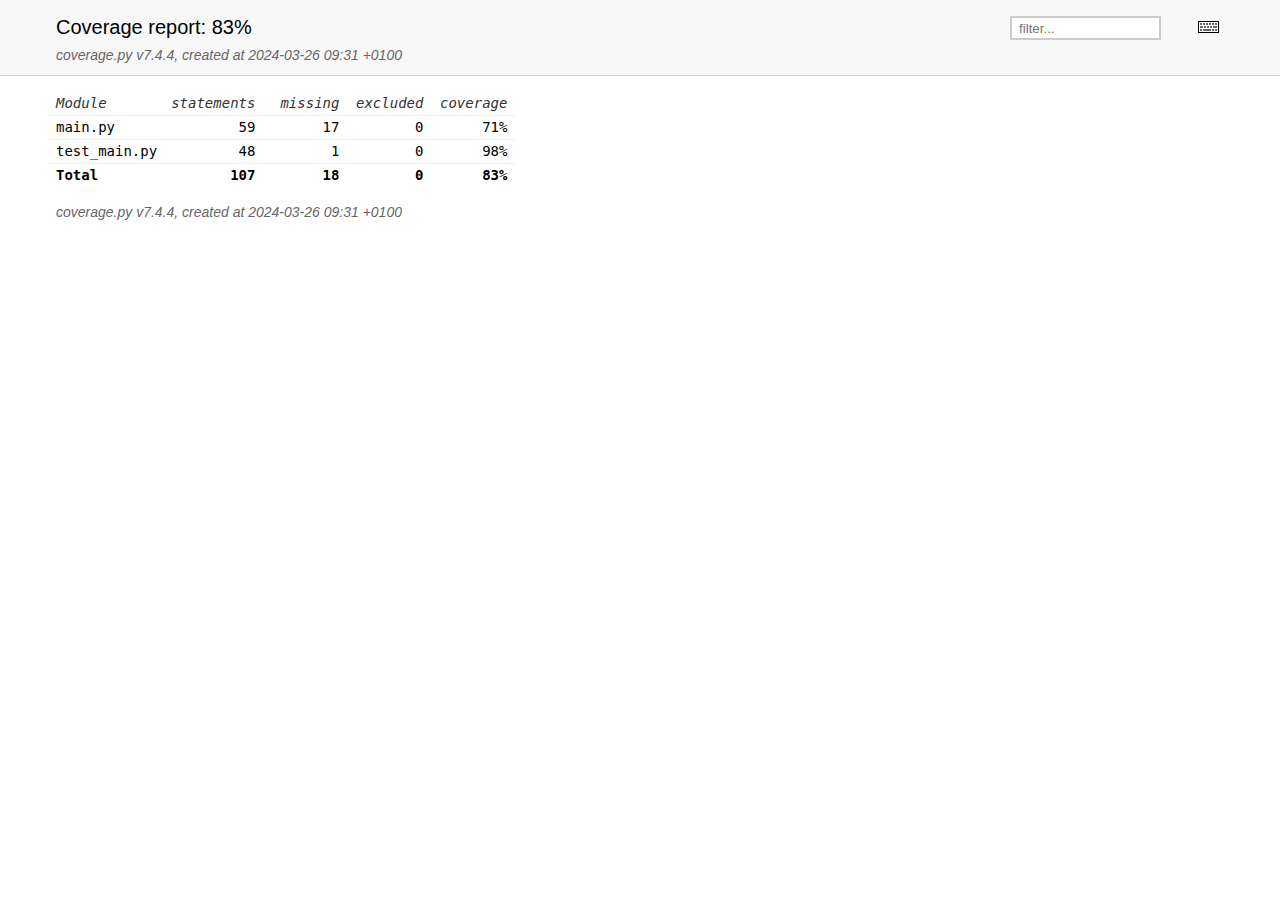
<file: htmlcov/index.html>
<!DOCTYPE html>
<html>
<head>
    <meta http-equiv="Content-Type" content="text/html; charset=utf-8">
    <title>Coverage report</title>
    <link rel="icon" sizes="32x32" href="favicon_32.png">
    <link rel="stylesheet" href="style.css" type="text/css">
    <script type="text/javascript" src="coverage_html.js" defer></script>
</head>
<body class="indexfile">
<header>
    <div class="content">
        <h1>Coverage report:
            <span class="pc_cov">83%</span>
        </h1>
        <aside id="help_panel_wrapper">
            <input id="help_panel_state" type="checkbox">
            <label for="help_panel_state">
                <img id="keyboard_icon" src="keybd_closed.png" alt="Show/hide keyboard shortcuts" />
            </label>
            <div id="help_panel">
                <p class="legend">Shortcuts on this page</p>
                <div class="keyhelp">
                    <p>
                        <kbd>n</kbd>
                        <kbd>s</kbd>
                        <kbd>m</kbd>
                        <kbd>x</kbd>
                        <kbd>c</kbd>
                        &nbsp; change column sorting
                    </p>
                    <p>
                        <kbd>[</kbd>
                        <kbd>]</kbd>
                        &nbsp; prev/next file
                    </p>
                    <p>
                        <kbd>?</kbd> &nbsp; show/hide this help
                    </p>
                </div>
            </div>
        </aside>
        <form id="filter_container">
            <input id="filter" type="text" value="" placeholder="filter..." />
        </form>
        <p class="text">
            <a class="nav" href="https://coverage.readthedocs.io/en/7.4.4">coverage.py v7.4.4</a>,
            created at 2024-03-26 09:31 +0100
        </p>
    </div>
</header>
<main id="index">
    <table class="index" data-sortable>
        <thead>
            <tr class="tablehead" title="Click to sort">
                <th class="name left" aria-sort="none" data-shortcut="n">Module</th>
                <th aria-sort="none" data-default-sort-order="descending" data-shortcut="s">statements</th>
                <th aria-sort="none" data-default-sort-order="descending" data-shortcut="m">missing</th>
                <th aria-sort="none" data-default-sort-order="descending" data-shortcut="x">excluded</th>
                <th class="right" aria-sort="none" data-shortcut="c">coverage</th>
            </tr>
        </thead>
        <tbody>
            <tr class="file">
                <td class="name left"><a href="main_py.html">main.py</a></td>
                <td>59</td>
                <td>17</td>
                <td>0</td>
                <td class="right" data-ratio="42 59">71%</td>
            </tr>
            <tr class="file">
                <td class="name left"><a href="test_main_py.html">test_main.py</a></td>
                <td>48</td>
                <td>1</td>
                <td>0</td>
                <td class="right" data-ratio="47 48">98%</td>
            </tr>
        </tbody>
        <tfoot>
            <tr class="total">
                <td class="name left">Total</td>
                <td>107</td>
                <td>18</td>
                <td>0</td>
                <td class="right" data-ratio="89 107">83%</td>
            </tr>
        </tfoot>
    </table>
    <p id="no_rows">
        No items found using the specified filter.
    </p>
</main>
<footer>
    <div class="content">
        <p>
            <a class="nav" href="https://coverage.readthedocs.io/en/7.4.4">coverage.py v7.4.4</a>,
            created at 2024-03-26 09:31 +0100
        </p>
    </div>
    <aside class="hidden">
        <a id="prevFileLink" class="nav" href="test_main_py.html"/>
        <a id="nextFileLink" class="nav" href="main_py.html"/>
        <button type="button" class="button_prev_file" data-shortcut="["/>
        <button type="button" class="button_next_file" data-shortcut="]"/>
        <button type="button" class="button_show_hide_help" data-shortcut="?"/>
    </aside>
</footer>
</body>
</html>
</file>
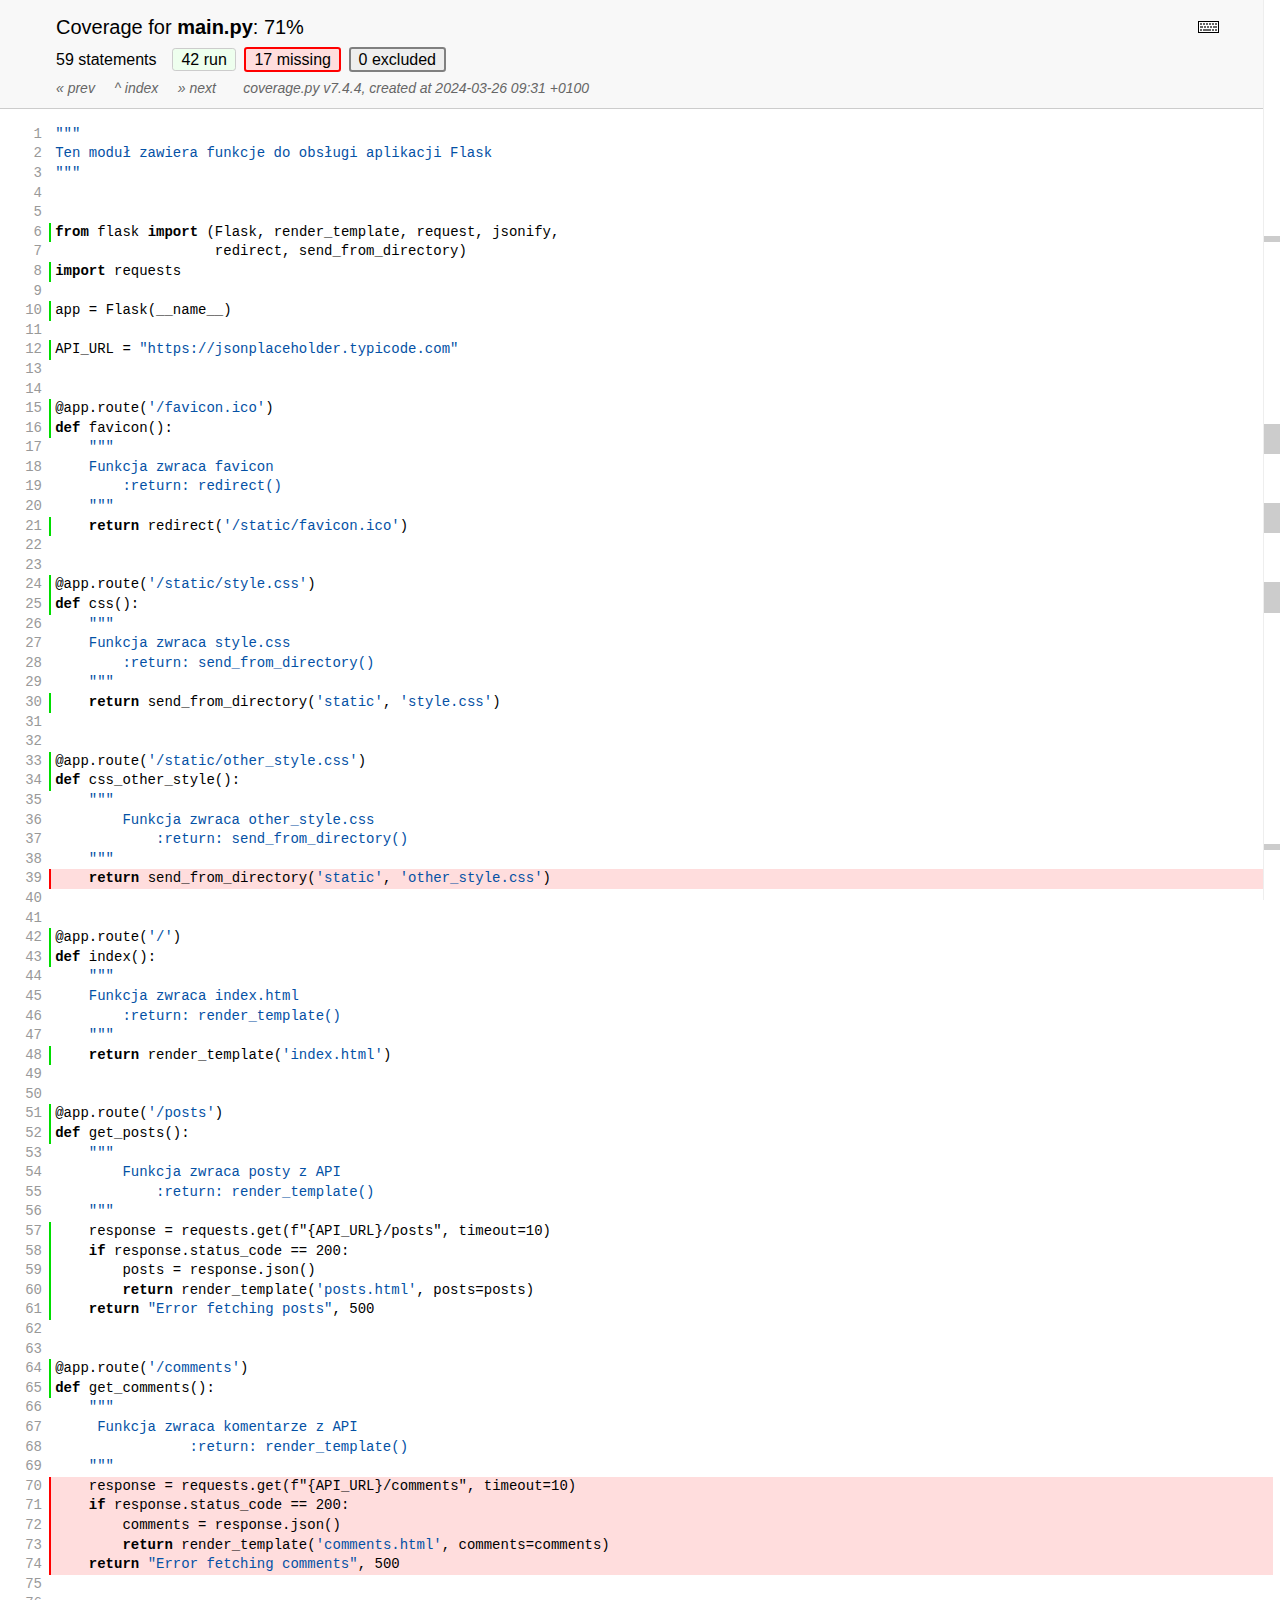
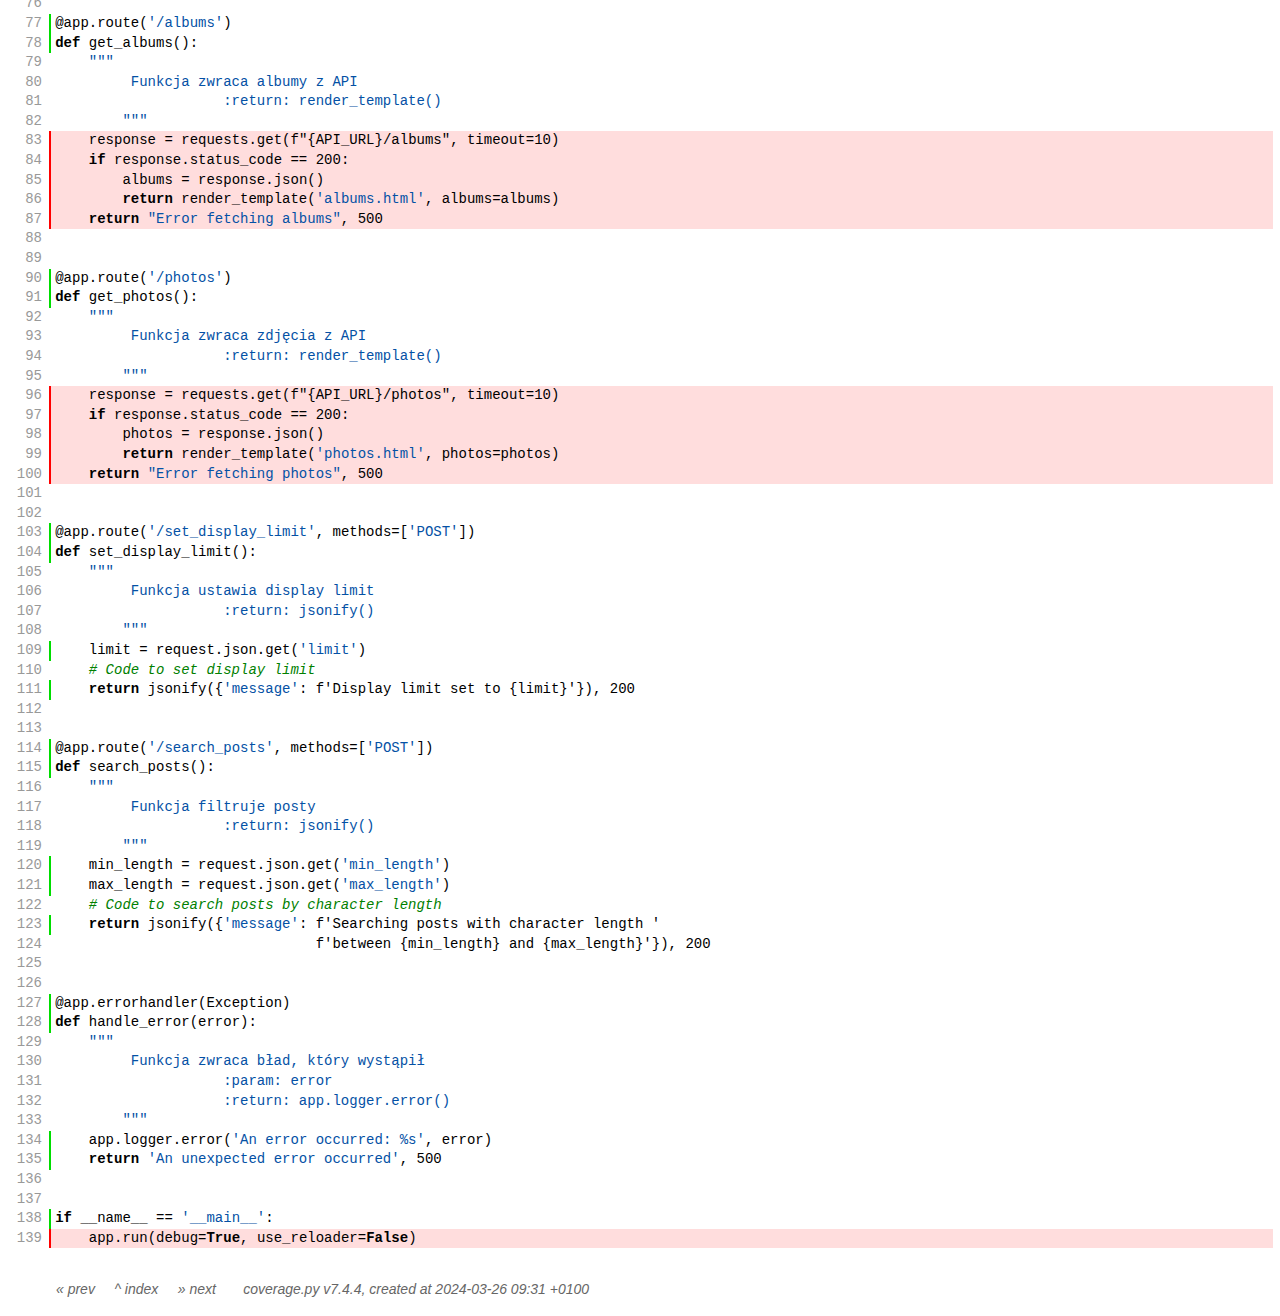
<file: htmlcov/main_py.html>
<!DOCTYPE html>
<html>
<head>
    <meta http-equiv="Content-Type" content="text/html; charset=utf-8">
    <title>Coverage for main.py: 71%</title>
    <link rel="icon" sizes="32x32" href="favicon_32.png">
    <link rel="stylesheet" href="style.css" type="text/css">
    <script type="text/javascript" src="coverage_html.js" defer></script>
</head>
<body class="pyfile">
<header>
    <div class="content">
        <h1>
            <span class="text">Coverage for </span><b>main.py</b>:
            <span class="pc_cov">71%</span>
        </h1>
        <aside id="help_panel_wrapper">
            <input id="help_panel_state" type="checkbox">
            <label for="help_panel_state">
                <img id="keyboard_icon" src="keybd_closed.png" alt="Show/hide keyboard shortcuts" />
            </label>
            <div id="help_panel">
                <p class="legend">Shortcuts on this page</p>
                <div class="keyhelp">
                    <p>
                        <kbd>r</kbd>
                        <kbd>m</kbd>
                        <kbd>x</kbd>
                        &nbsp; toggle line displays
                    </p>
                    <p>
                        <kbd>j</kbd>
                        <kbd>k</kbd>
                        &nbsp; next/prev highlighted chunk
                    </p>
                    <p>
                        <kbd>0</kbd> &nbsp; (zero) top of page
                    </p>
                    <p>
                        <kbd>1</kbd> &nbsp; (one) first highlighted chunk
                    </p>
                    <p>
                        <kbd>[</kbd>
                        <kbd>]</kbd>
                        &nbsp; prev/next file
                    </p>
                    <p>
                        <kbd>u</kbd> &nbsp; up to the index
                    </p>
                    <p>
                        <kbd>?</kbd> &nbsp; show/hide this help
                    </p>
                </div>
            </div>
        </aside>
        <h2>
            <span class="text">59 statements &nbsp;</span>
            <button type="button" class="run button_toggle_run" value="run" data-shortcut="r" title="Toggle lines run">42<span class="text"> run</span></button>
            <button type="button" class="mis show_mis button_toggle_mis" value="mis" data-shortcut="m" title="Toggle lines missing">17<span class="text"> missing</span></button>
            <button type="button" class="exc show_exc button_toggle_exc" value="exc" data-shortcut="x" title="Toggle lines excluded">0<span class="text"> excluded</span></button>
        </h2>
        <p class="text">
            <a id="prevFileLink" class="nav" href="index.html">&#xab; prev</a> &nbsp; &nbsp;
            <a id="indexLink" class="nav" href="index.html">&Hat; index</a> &nbsp; &nbsp;
            <a id="nextFileLink" class="nav" href="test_main_py.html">&#xbb; next</a>
            &nbsp; &nbsp; &nbsp;
            <a class="nav" href="https://coverage.readthedocs.io/en/7.4.4">coverage.py v7.4.4</a>,
            created at 2024-03-26 09:31 +0100
        </p>
        <aside class="hidden">
            <button type="button" class="button_next_chunk" data-shortcut="j"/>
            <button type="button" class="button_prev_chunk" data-shortcut="k"/>
            <button type="button" class="button_top_of_page" data-shortcut="0"/>
            <button type="button" class="button_first_chunk" data-shortcut="1"/>
            <button type="button" class="button_prev_file" data-shortcut="["/>
            <button type="button" class="button_next_file" data-shortcut="]"/>
            <button type="button" class="button_to_index" data-shortcut="u"/>
            <button type="button" class="button_show_hide_help" data-shortcut="?"/>
        </aside>
    </div>
</header>
<main id="source">
    <p class="pln"><span class="n"><a id="t1" href="#t1">1</a></span><span class="t"><span class="str">"""</span>&nbsp;</span><span class="r"></span></p>
    <p class="pln"><span class="n"><a id="t2" href="#t2">2</a></span><span class="t"><span class="str">Ten modu&#322; zawiera funkcje do obs&#322;ugi aplikacji Flask</span>&nbsp;</span><span class="r"></span></p>
    <p class="pln"><span class="n"><a id="t3" href="#t3">3</a></span><span class="t"><span class="str">"""</span>&nbsp;</span><span class="r"></span></p>
    <p class="pln"><span class="n"><a id="t4" href="#t4">4</a></span><span class="t">&nbsp;</span><span class="r"></span></p>
    <p class="pln"><span class="n"><a id="t5" href="#t5">5</a></span><span class="t">&nbsp;</span><span class="r"></span></p>
    <p class="run"><span class="n"><a id="t6" href="#t6">6</a></span><span class="t"><span class="key">from</span> <span class="nam">flask</span> <span class="key">import</span> <span class="op">(</span><span class="nam">Flask</span><span class="op">,</span> <span class="nam">render_template</span><span class="op">,</span> <span class="nam">request</span><span class="op">,</span> <span class="nam">jsonify</span><span class="op">,</span>&nbsp;</span><span class="r"></span></p>
    <p class="pln"><span class="n"><a id="t7" href="#t7">7</a></span><span class="t">                   <span class="nam">redirect</span><span class="op">,</span> <span class="nam">send_from_directory</span><span class="op">)</span>&nbsp;</span><span class="r"></span></p>
    <p class="run"><span class="n"><a id="t8" href="#t8">8</a></span><span class="t"><span class="key">import</span> <span class="nam">requests</span>&nbsp;</span><span class="r"></span></p>
    <p class="pln"><span class="n"><a id="t9" href="#t9">9</a></span><span class="t">&nbsp;</span><span class="r"></span></p>
    <p class="run"><span class="n"><a id="t10" href="#t10">10</a></span><span class="t"><span class="nam">app</span> <span class="op">=</span> <span class="nam">Flask</span><span class="op">(</span><span class="nam">__name__</span><span class="op">)</span>&nbsp;</span><span class="r"></span></p>
    <p class="pln"><span class="n"><a id="t11" href="#t11">11</a></span><span class="t">&nbsp;</span><span class="r"></span></p>
    <p class="run"><span class="n"><a id="t12" href="#t12">12</a></span><span class="t"><span class="nam">API_URL</span> <span class="op">=</span> <span class="str">"https://jsonplaceholder.typicode.com"</span>&nbsp;</span><span class="r"></span></p>
    <p class="pln"><span class="n"><a id="t13" href="#t13">13</a></span><span class="t">&nbsp;</span><span class="r"></span></p>
    <p class="pln"><span class="n"><a id="t14" href="#t14">14</a></span><span class="t">&nbsp;</span><span class="r"></span></p>
    <p class="run"><span class="n"><a id="t15" href="#t15">15</a></span><span class="t"><span class="op">@</span><span class="nam">app</span><span class="op">.</span><span class="nam">route</span><span class="op">(</span><span class="str">'/favicon.ico'</span><span class="op">)</span>&nbsp;</span><span class="r"></span></p>
    <p class="run"><span class="n"><a id="t16" href="#t16">16</a></span><span class="t"><span class="key">def</span> <span class="nam">favicon</span><span class="op">(</span><span class="op">)</span><span class="op">:</span>&nbsp;</span><span class="r"></span></p>
    <p class="pln"><span class="n"><a id="t17" href="#t17">17</a></span><span class="t">    <span class="str">"""</span>&nbsp;</span><span class="r"></span></p>
    <p class="pln"><span class="n"><a id="t18" href="#t18">18</a></span><span class="t"><span class="str">    Funkcja zwraca favicon</span>&nbsp;</span><span class="r"></span></p>
    <p class="pln"><span class="n"><a id="t19" href="#t19">19</a></span><span class="t"><span class="str">        :return: redirect()</span>&nbsp;</span><span class="r"></span></p>
    <p class="pln"><span class="n"><a id="t20" href="#t20">20</a></span><span class="t"><span class="str">    """</span>&nbsp;</span><span class="r"></span></p>
    <p class="run"><span class="n"><a id="t21" href="#t21">21</a></span><span class="t">    <span class="key">return</span> <span class="nam">redirect</span><span class="op">(</span><span class="str">'/static/favicon.ico'</span><span class="op">)</span>&nbsp;</span><span class="r"></span></p>
    <p class="pln"><span class="n"><a id="t22" href="#t22">22</a></span><span class="t">&nbsp;</span><span class="r"></span></p>
    <p class="pln"><span class="n"><a id="t23" href="#t23">23</a></span><span class="t">&nbsp;</span><span class="r"></span></p>
    <p class="run"><span class="n"><a id="t24" href="#t24">24</a></span><span class="t"><span class="op">@</span><span class="nam">app</span><span class="op">.</span><span class="nam">route</span><span class="op">(</span><span class="str">'/static/style.css'</span><span class="op">)</span>&nbsp;</span><span class="r"></span></p>
    <p class="run"><span class="n"><a id="t25" href="#t25">25</a></span><span class="t"><span class="key">def</span> <span class="nam">css</span><span class="op">(</span><span class="op">)</span><span class="op">:</span>&nbsp;</span><span class="r"></span></p>
    <p class="pln"><span class="n"><a id="t26" href="#t26">26</a></span><span class="t">    <span class="str">"""</span>&nbsp;</span><span class="r"></span></p>
    <p class="pln"><span class="n"><a id="t27" href="#t27">27</a></span><span class="t"><span class="str">    Funkcja zwraca style.css</span>&nbsp;</span><span class="r"></span></p>
    <p class="pln"><span class="n"><a id="t28" href="#t28">28</a></span><span class="t"><span class="str">        :return: send_from_directory()</span>&nbsp;</span><span class="r"></span></p>
    <p class="pln"><span class="n"><a id="t29" href="#t29">29</a></span><span class="t"><span class="str">    """</span>&nbsp;</span><span class="r"></span></p>
    <p class="run"><span class="n"><a id="t30" href="#t30">30</a></span><span class="t">    <span class="key">return</span> <span class="nam">send_from_directory</span><span class="op">(</span><span class="str">'static'</span><span class="op">,</span> <span class="str">'style.css'</span><span class="op">)</span>&nbsp;</span><span class="r"></span></p>
    <p class="pln"><span class="n"><a id="t31" href="#t31">31</a></span><span class="t">&nbsp;</span><span class="r"></span></p>
    <p class="pln"><span class="n"><a id="t32" href="#t32">32</a></span><span class="t">&nbsp;</span><span class="r"></span></p>
    <p class="run"><span class="n"><a id="t33" href="#t33">33</a></span><span class="t"><span class="op">@</span><span class="nam">app</span><span class="op">.</span><span class="nam">route</span><span class="op">(</span><span class="str">'/static/other_style.css'</span><span class="op">)</span>&nbsp;</span><span class="r"></span></p>
    <p class="run"><span class="n"><a id="t34" href="#t34">34</a></span><span class="t"><span class="key">def</span> <span class="nam">css_other_style</span><span class="op">(</span><span class="op">)</span><span class="op">:</span>&nbsp;</span><span class="r"></span></p>
    <p class="pln"><span class="n"><a id="t35" href="#t35">35</a></span><span class="t">    <span class="str">"""</span>&nbsp;</span><span class="r"></span></p>
    <p class="pln"><span class="n"><a id="t36" href="#t36">36</a></span><span class="t"><span class="str">        Funkcja zwraca other_style.css</span>&nbsp;</span><span class="r"></span></p>
    <p class="pln"><span class="n"><a id="t37" href="#t37">37</a></span><span class="t"><span class="str">            :return: send_from_directory()</span>&nbsp;</span><span class="r"></span></p>
    <p class="pln"><span class="n"><a id="t38" href="#t38">38</a></span><span class="t"><span class="str">    """</span>&nbsp;</span><span class="r"></span></p>
    <p class="mis show_mis"><span class="n"><a id="t39" href="#t39">39</a></span><span class="t">    <span class="key">return</span> <span class="nam">send_from_directory</span><span class="op">(</span><span class="str">'static'</span><span class="op">,</span> <span class="str">'other_style.css'</span><span class="op">)</span>&nbsp;</span><span class="r"></span></p>
    <p class="pln"><span class="n"><a id="t40" href="#t40">40</a></span><span class="t">&nbsp;</span><span class="r"></span></p>
    <p class="pln"><span class="n"><a id="t41" href="#t41">41</a></span><span class="t">&nbsp;</span><span class="r"></span></p>
    <p class="run"><span class="n"><a id="t42" href="#t42">42</a></span><span class="t"><span class="op">@</span><span class="nam">app</span><span class="op">.</span><span class="nam">route</span><span class="op">(</span><span class="str">'/'</span><span class="op">)</span>&nbsp;</span><span class="r"></span></p>
    <p class="run"><span class="n"><a id="t43" href="#t43">43</a></span><span class="t"><span class="key">def</span> <span class="nam">index</span><span class="op">(</span><span class="op">)</span><span class="op">:</span>&nbsp;</span><span class="r"></span></p>
    <p class="pln"><span class="n"><a id="t44" href="#t44">44</a></span><span class="t">    <span class="str">"""</span>&nbsp;</span><span class="r"></span></p>
    <p class="pln"><span class="n"><a id="t45" href="#t45">45</a></span><span class="t"><span class="str">    Funkcja zwraca index.html</span>&nbsp;</span><span class="r"></span></p>
    <p class="pln"><span class="n"><a id="t46" href="#t46">46</a></span><span class="t"><span class="str">        :return: render_template()</span>&nbsp;</span><span class="r"></span></p>
    <p class="pln"><span class="n"><a id="t47" href="#t47">47</a></span><span class="t"><span class="str">    """</span>&nbsp;</span><span class="r"></span></p>
    <p class="run"><span class="n"><a id="t48" href="#t48">48</a></span><span class="t">    <span class="key">return</span> <span class="nam">render_template</span><span class="op">(</span><span class="str">'index.html'</span><span class="op">)</span>&nbsp;</span><span class="r"></span></p>
    <p class="pln"><span class="n"><a id="t49" href="#t49">49</a></span><span class="t">&nbsp;</span><span class="r"></span></p>
    <p class="pln"><span class="n"><a id="t50" href="#t50">50</a></span><span class="t">&nbsp;</span><span class="r"></span></p>
    <p class="run"><span class="n"><a id="t51" href="#t51">51</a></span><span class="t"><span class="op">@</span><span class="nam">app</span><span class="op">.</span><span class="nam">route</span><span class="op">(</span><span class="str">'/posts'</span><span class="op">)</span>&nbsp;</span><span class="r"></span></p>
    <p class="run"><span class="n"><a id="t52" href="#t52">52</a></span><span class="t"><span class="key">def</span> <span class="nam">get_posts</span><span class="op">(</span><span class="op">)</span><span class="op">:</span>&nbsp;</span><span class="r"></span></p>
    <p class="pln"><span class="n"><a id="t53" href="#t53">53</a></span><span class="t">    <span class="str">"""</span>&nbsp;</span><span class="r"></span></p>
    <p class="pln"><span class="n"><a id="t54" href="#t54">54</a></span><span class="t"><span class="str">        Funkcja zwraca posty z API</span>&nbsp;</span><span class="r"></span></p>
    <p class="pln"><span class="n"><a id="t55" href="#t55">55</a></span><span class="t"><span class="str">            :return: render_template()</span>&nbsp;</span><span class="r"></span></p>
    <p class="pln"><span class="n"><a id="t56" href="#t56">56</a></span><span class="t"><span class="str">    """</span>&nbsp;</span><span class="r"></span></p>
    <p class="run"><span class="n"><a id="t57" href="#t57">57</a></span><span class="t">    <span class="nam">response</span> <span class="op">=</span> <span class="nam">requests</span><span class="op">.</span><span class="nam">get</span><span class="op">(</span><span class="fst">f"</span><span class="op">{</span><span class="nam">API_URL</span><span class="op">}</span><span class="fst">/posts</span><span class="fst">"</span><span class="op">,</span> <span class="nam">timeout</span><span class="op">=</span><span class="num">10</span><span class="op">)</span>&nbsp;</span><span class="r"></span></p>
    <p class="run"><span class="n"><a id="t58" href="#t58">58</a></span><span class="t">    <span class="key">if</span> <span class="nam">response</span><span class="op">.</span><span class="nam">status_code</span> <span class="op">==</span> <span class="num">200</span><span class="op">:</span>&nbsp;</span><span class="r"></span></p>
    <p class="run"><span class="n"><a id="t59" href="#t59">59</a></span><span class="t">        <span class="nam">posts</span> <span class="op">=</span> <span class="nam">response</span><span class="op">.</span><span class="nam">json</span><span class="op">(</span><span class="op">)</span>&nbsp;</span><span class="r"></span></p>
    <p class="run"><span class="n"><a id="t60" href="#t60">60</a></span><span class="t">        <span class="key">return</span> <span class="nam">render_template</span><span class="op">(</span><span class="str">'posts.html'</span><span class="op">,</span> <span class="nam">posts</span><span class="op">=</span><span class="nam">posts</span><span class="op">)</span>&nbsp;</span><span class="r"></span></p>
    <p class="run"><span class="n"><a id="t61" href="#t61">61</a></span><span class="t">    <span class="key">return</span> <span class="str">"Error fetching posts"</span><span class="op">,</span> <span class="num">500</span>&nbsp;</span><span class="r"></span></p>
    <p class="pln"><span class="n"><a id="t62" href="#t62">62</a></span><span class="t">&nbsp;</span><span class="r"></span></p>
    <p class="pln"><span class="n"><a id="t63" href="#t63">63</a></span><span class="t">&nbsp;</span><span class="r"></span></p>
    <p class="run"><span class="n"><a id="t64" href="#t64">64</a></span><span class="t"><span class="op">@</span><span class="nam">app</span><span class="op">.</span><span class="nam">route</span><span class="op">(</span><span class="str">'/comments'</span><span class="op">)</span>&nbsp;</span><span class="r"></span></p>
    <p class="run"><span class="n"><a id="t65" href="#t65">65</a></span><span class="t"><span class="key">def</span> <span class="nam">get_comments</span><span class="op">(</span><span class="op">)</span><span class="op">:</span>&nbsp;</span><span class="r"></span></p>
    <p class="pln"><span class="n"><a id="t66" href="#t66">66</a></span><span class="t">    <span class="str">"""</span>&nbsp;</span><span class="r"></span></p>
    <p class="pln"><span class="n"><a id="t67" href="#t67">67</a></span><span class="t"><span class="str">     Funkcja zwraca komentarze z API</span>&nbsp;</span><span class="r"></span></p>
    <p class="pln"><span class="n"><a id="t68" href="#t68">68</a></span><span class="t"><span class="str">                :return: render_template()</span>&nbsp;</span><span class="r"></span></p>
    <p class="pln"><span class="n"><a id="t69" href="#t69">69</a></span><span class="t"><span class="str">    """</span>&nbsp;</span><span class="r"></span></p>
    <p class="mis show_mis"><span class="n"><a id="t70" href="#t70">70</a></span><span class="t">    <span class="nam">response</span> <span class="op">=</span> <span class="nam">requests</span><span class="op">.</span><span class="nam">get</span><span class="op">(</span><span class="fst">f"</span><span class="op">{</span><span class="nam">API_URL</span><span class="op">}</span><span class="fst">/comments</span><span class="fst">"</span><span class="op">,</span> <span class="nam">timeout</span><span class="op">=</span><span class="num">10</span><span class="op">)</span>&nbsp;</span><span class="r"></span></p>
    <p class="mis show_mis"><span class="n"><a id="t71" href="#t71">71</a></span><span class="t">    <span class="key">if</span> <span class="nam">response</span><span class="op">.</span><span class="nam">status_code</span> <span class="op">==</span> <span class="num">200</span><span class="op">:</span>&nbsp;</span><span class="r"></span></p>
    <p class="mis show_mis"><span class="n"><a id="t72" href="#t72">72</a></span><span class="t">        <span class="nam">comments</span> <span class="op">=</span> <span class="nam">response</span><span class="op">.</span><span class="nam">json</span><span class="op">(</span><span class="op">)</span>&nbsp;</span><span class="r"></span></p>
    <p class="mis show_mis"><span class="n"><a id="t73" href="#t73">73</a></span><span class="t">        <span class="key">return</span> <span class="nam">render_template</span><span class="op">(</span><span class="str">'comments.html'</span><span class="op">,</span> <span class="nam">comments</span><span class="op">=</span><span class="nam">comments</span><span class="op">)</span>&nbsp;</span><span class="r"></span></p>
    <p class="mis show_mis"><span class="n"><a id="t74" href="#t74">74</a></span><span class="t">    <span class="key">return</span> <span class="str">"Error fetching comments"</span><span class="op">,</span> <span class="num">500</span>&nbsp;</span><span class="r"></span></p>
    <p class="pln"><span class="n"><a id="t75" href="#t75">75</a></span><span class="t">&nbsp;</span><span class="r"></span></p>
    <p class="pln"><span class="n"><a id="t76" href="#t76">76</a></span><span class="t">&nbsp;</span><span class="r"></span></p>
    <p class="run"><span class="n"><a id="t77" href="#t77">77</a></span><span class="t"><span class="op">@</span><span class="nam">app</span><span class="op">.</span><span class="nam">route</span><span class="op">(</span><span class="str">'/albums'</span><span class="op">)</span>&nbsp;</span><span class="r"></span></p>
    <p class="run"><span class="n"><a id="t78" href="#t78">78</a></span><span class="t"><span class="key">def</span> <span class="nam">get_albums</span><span class="op">(</span><span class="op">)</span><span class="op">:</span>&nbsp;</span><span class="r"></span></p>
    <p class="pln"><span class="n"><a id="t79" href="#t79">79</a></span><span class="t">    <span class="str">"""</span>&nbsp;</span><span class="r"></span></p>
    <p class="pln"><span class="n"><a id="t80" href="#t80">80</a></span><span class="t"><span class="str">         Funkcja zwraca albumy z API</span>&nbsp;</span><span class="r"></span></p>
    <p class="pln"><span class="n"><a id="t81" href="#t81">81</a></span><span class="t"><span class="str">                    :return: render_template()</span>&nbsp;</span><span class="r"></span></p>
    <p class="pln"><span class="n"><a id="t82" href="#t82">82</a></span><span class="t"><span class="str">        """</span>&nbsp;</span><span class="r"></span></p>
    <p class="mis show_mis"><span class="n"><a id="t83" href="#t83">83</a></span><span class="t">    <span class="nam">response</span> <span class="op">=</span> <span class="nam">requests</span><span class="op">.</span><span class="nam">get</span><span class="op">(</span><span class="fst">f"</span><span class="op">{</span><span class="nam">API_URL</span><span class="op">}</span><span class="fst">/albums</span><span class="fst">"</span><span class="op">,</span> <span class="nam">timeout</span><span class="op">=</span><span class="num">10</span><span class="op">)</span>&nbsp;</span><span class="r"></span></p>
    <p class="mis show_mis"><span class="n"><a id="t84" href="#t84">84</a></span><span class="t">    <span class="key">if</span> <span class="nam">response</span><span class="op">.</span><span class="nam">status_code</span> <span class="op">==</span> <span class="num">200</span><span class="op">:</span>&nbsp;</span><span class="r"></span></p>
    <p class="mis show_mis"><span class="n"><a id="t85" href="#t85">85</a></span><span class="t">        <span class="nam">albums</span> <span class="op">=</span> <span class="nam">response</span><span class="op">.</span><span class="nam">json</span><span class="op">(</span><span class="op">)</span>&nbsp;</span><span class="r"></span></p>
    <p class="mis show_mis"><span class="n"><a id="t86" href="#t86">86</a></span><span class="t">        <span class="key">return</span> <span class="nam">render_template</span><span class="op">(</span><span class="str">'albums.html'</span><span class="op">,</span> <span class="nam">albums</span><span class="op">=</span><span class="nam">albums</span><span class="op">)</span>&nbsp;</span><span class="r"></span></p>
    <p class="mis show_mis"><span class="n"><a id="t87" href="#t87">87</a></span><span class="t">    <span class="key">return</span> <span class="str">"Error fetching albums"</span><span class="op">,</span> <span class="num">500</span>&nbsp;</span><span class="r"></span></p>
    <p class="pln"><span class="n"><a id="t88" href="#t88">88</a></span><span class="t">&nbsp;</span><span class="r"></span></p>
    <p class="pln"><span class="n"><a id="t89" href="#t89">89</a></span><span class="t">&nbsp;</span><span class="r"></span></p>
    <p class="run"><span class="n"><a id="t90" href="#t90">90</a></span><span class="t"><span class="op">@</span><span class="nam">app</span><span class="op">.</span><span class="nam">route</span><span class="op">(</span><span class="str">'/photos'</span><span class="op">)</span>&nbsp;</span><span class="r"></span></p>
    <p class="run"><span class="n"><a id="t91" href="#t91">91</a></span><span class="t"><span class="key">def</span> <span class="nam">get_photos</span><span class="op">(</span><span class="op">)</span><span class="op">:</span>&nbsp;</span><span class="r"></span></p>
    <p class="pln"><span class="n"><a id="t92" href="#t92">92</a></span><span class="t">    <span class="str">"""</span>&nbsp;</span><span class="r"></span></p>
    <p class="pln"><span class="n"><a id="t93" href="#t93">93</a></span><span class="t"><span class="str">         Funkcja zwraca zdj&#281;cia z API</span>&nbsp;</span><span class="r"></span></p>
    <p class="pln"><span class="n"><a id="t94" href="#t94">94</a></span><span class="t"><span class="str">                    :return: render_template()</span>&nbsp;</span><span class="r"></span></p>
    <p class="pln"><span class="n"><a id="t95" href="#t95">95</a></span><span class="t"><span class="str">        """</span>&nbsp;</span><span class="r"></span></p>
    <p class="mis show_mis"><span class="n"><a id="t96" href="#t96">96</a></span><span class="t">    <span class="nam">response</span> <span class="op">=</span> <span class="nam">requests</span><span class="op">.</span><span class="nam">get</span><span class="op">(</span><span class="fst">f"</span><span class="op">{</span><span class="nam">API_URL</span><span class="op">}</span><span class="fst">/photos</span><span class="fst">"</span><span class="op">,</span> <span class="nam">timeout</span><span class="op">=</span><span class="num">10</span><span class="op">)</span>&nbsp;</span><span class="r"></span></p>
    <p class="mis show_mis"><span class="n"><a id="t97" href="#t97">97</a></span><span class="t">    <span class="key">if</span> <span class="nam">response</span><span class="op">.</span><span class="nam">status_code</span> <span class="op">==</span> <span class="num">200</span><span class="op">:</span>&nbsp;</span><span class="r"></span></p>
    <p class="mis show_mis"><span class="n"><a id="t98" href="#t98">98</a></span><span class="t">        <span class="nam">photos</span> <span class="op">=</span> <span class="nam">response</span><span class="op">.</span><span class="nam">json</span><span class="op">(</span><span class="op">)</span>&nbsp;</span><span class="r"></span></p>
    <p class="mis show_mis"><span class="n"><a id="t99" href="#t99">99</a></span><span class="t">        <span class="key">return</span> <span class="nam">render_template</span><span class="op">(</span><span class="str">'photos.html'</span><span class="op">,</span> <span class="nam">photos</span><span class="op">=</span><span class="nam">photos</span><span class="op">)</span>&nbsp;</span><span class="r"></span></p>
    <p class="mis show_mis"><span class="n"><a id="t100" href="#t100">100</a></span><span class="t">    <span class="key">return</span> <span class="str">"Error fetching photos"</span><span class="op">,</span> <span class="num">500</span>&nbsp;</span><span class="r"></span></p>
    <p class="pln"><span class="n"><a id="t101" href="#t101">101</a></span><span class="t">&nbsp;</span><span class="r"></span></p>
    <p class="pln"><span class="n"><a id="t102" href="#t102">102</a></span><span class="t">&nbsp;</span><span class="r"></span></p>
    <p class="run"><span class="n"><a id="t103" href="#t103">103</a></span><span class="t"><span class="op">@</span><span class="nam">app</span><span class="op">.</span><span class="nam">route</span><span class="op">(</span><span class="str">'/set_display_limit'</span><span class="op">,</span> <span class="nam">methods</span><span class="op">=</span><span class="op">[</span><span class="str">'POST'</span><span class="op">]</span><span class="op">)</span>&nbsp;</span><span class="r"></span></p>
    <p class="run"><span class="n"><a id="t104" href="#t104">104</a></span><span class="t"><span class="key">def</span> <span class="nam">set_display_limit</span><span class="op">(</span><span class="op">)</span><span class="op">:</span>&nbsp;</span><span class="r"></span></p>
    <p class="pln"><span class="n"><a id="t105" href="#t105">105</a></span><span class="t">    <span class="str">"""</span>&nbsp;</span><span class="r"></span></p>
    <p class="pln"><span class="n"><a id="t106" href="#t106">106</a></span><span class="t"><span class="str">         Funkcja ustawia display limit</span>&nbsp;</span><span class="r"></span></p>
    <p class="pln"><span class="n"><a id="t107" href="#t107">107</a></span><span class="t"><span class="str">                    :return: jsonify()</span>&nbsp;</span><span class="r"></span></p>
    <p class="pln"><span class="n"><a id="t108" href="#t108">108</a></span><span class="t"><span class="str">        """</span>&nbsp;</span><span class="r"></span></p>
    <p class="run"><span class="n"><a id="t109" href="#t109">109</a></span><span class="t">    <span class="nam">limit</span> <span class="op">=</span> <span class="nam">request</span><span class="op">.</span><span class="nam">json</span><span class="op">.</span><span class="nam">get</span><span class="op">(</span><span class="str">'limit'</span><span class="op">)</span>&nbsp;</span><span class="r"></span></p>
    <p class="pln"><span class="n"><a id="t110" href="#t110">110</a></span><span class="t">    <span class="com"># Code to set display limit</span>&nbsp;</span><span class="r"></span></p>
    <p class="run"><span class="n"><a id="t111" href="#t111">111</a></span><span class="t">    <span class="key">return</span> <span class="nam">jsonify</span><span class="op">(</span><span class="op">{</span><span class="str">'message'</span><span class="op">:</span> <span class="fst">f'</span><span class="fst">Display limit set to </span><span class="op">{</span><span class="nam">limit</span><span class="op">}</span><span class="fst">'</span><span class="op">}</span><span class="op">)</span><span class="op">,</span> <span class="num">200</span>&nbsp;</span><span class="r"></span></p>
    <p class="pln"><span class="n"><a id="t112" href="#t112">112</a></span><span class="t">&nbsp;</span><span class="r"></span></p>
    <p class="pln"><span class="n"><a id="t113" href="#t113">113</a></span><span class="t">&nbsp;</span><span class="r"></span></p>
    <p class="run"><span class="n"><a id="t114" href="#t114">114</a></span><span class="t"><span class="op">@</span><span class="nam">app</span><span class="op">.</span><span class="nam">route</span><span class="op">(</span><span class="str">'/search_posts'</span><span class="op">,</span> <span class="nam">methods</span><span class="op">=</span><span class="op">[</span><span class="str">'POST'</span><span class="op">]</span><span class="op">)</span>&nbsp;</span><span class="r"></span></p>
    <p class="run"><span class="n"><a id="t115" href="#t115">115</a></span><span class="t"><span class="key">def</span> <span class="nam">search_posts</span><span class="op">(</span><span class="op">)</span><span class="op">:</span>&nbsp;</span><span class="r"></span></p>
    <p class="pln"><span class="n"><a id="t116" href="#t116">116</a></span><span class="t">    <span class="str">"""</span>&nbsp;</span><span class="r"></span></p>
    <p class="pln"><span class="n"><a id="t117" href="#t117">117</a></span><span class="t"><span class="str">         Funkcja filtruje posty</span>&nbsp;</span><span class="r"></span></p>
    <p class="pln"><span class="n"><a id="t118" href="#t118">118</a></span><span class="t"><span class="str">                    :return: jsonify()</span>&nbsp;</span><span class="r"></span></p>
    <p class="pln"><span class="n"><a id="t119" href="#t119">119</a></span><span class="t"><span class="str">        """</span>&nbsp;</span><span class="r"></span></p>
    <p class="run"><span class="n"><a id="t120" href="#t120">120</a></span><span class="t">    <span class="nam">min_length</span> <span class="op">=</span> <span class="nam">request</span><span class="op">.</span><span class="nam">json</span><span class="op">.</span><span class="nam">get</span><span class="op">(</span><span class="str">'min_length'</span><span class="op">)</span>&nbsp;</span><span class="r"></span></p>
    <p class="run"><span class="n"><a id="t121" href="#t121">121</a></span><span class="t">    <span class="nam">max_length</span> <span class="op">=</span> <span class="nam">request</span><span class="op">.</span><span class="nam">json</span><span class="op">.</span><span class="nam">get</span><span class="op">(</span><span class="str">'max_length'</span><span class="op">)</span>&nbsp;</span><span class="r"></span></p>
    <p class="pln"><span class="n"><a id="t122" href="#t122">122</a></span><span class="t">    <span class="com"># Code to search posts by character length</span>&nbsp;</span><span class="r"></span></p>
    <p class="run"><span class="n"><a id="t123" href="#t123">123</a></span><span class="t">    <span class="key">return</span> <span class="nam">jsonify</span><span class="op">(</span><span class="op">{</span><span class="str">'message'</span><span class="op">:</span> <span class="fst">f'</span><span class="fst">Searching posts with character length </span><span class="fst">'</span>&nbsp;</span><span class="r"></span></p>
    <p class="pln"><span class="n"><a id="t124" href="#t124">124</a></span><span class="t">                               <span class="fst">f'</span><span class="fst">between </span><span class="op">{</span><span class="nam">min_length</span><span class="op">}</span><span class="fst"> and </span><span class="op">{</span><span class="nam">max_length</span><span class="op">}</span><span class="fst">'</span><span class="op">}</span><span class="op">)</span><span class="op">,</span> <span class="num">200</span>&nbsp;</span><span class="r"></span></p>
    <p class="pln"><span class="n"><a id="t125" href="#t125">125</a></span><span class="t">&nbsp;</span><span class="r"></span></p>
    <p class="pln"><span class="n"><a id="t126" href="#t126">126</a></span><span class="t">&nbsp;</span><span class="r"></span></p>
    <p class="run"><span class="n"><a id="t127" href="#t127">127</a></span><span class="t"><span class="op">@</span><span class="nam">app</span><span class="op">.</span><span class="nam">errorhandler</span><span class="op">(</span><span class="nam">Exception</span><span class="op">)</span>&nbsp;</span><span class="r"></span></p>
    <p class="run"><span class="n"><a id="t128" href="#t128">128</a></span><span class="t"><span class="key">def</span> <span class="nam">handle_error</span><span class="op">(</span><span class="nam">error</span><span class="op">)</span><span class="op">:</span>&nbsp;</span><span class="r"></span></p>
    <p class="pln"><span class="n"><a id="t129" href="#t129">129</a></span><span class="t">    <span class="str">"""</span>&nbsp;</span><span class="r"></span></p>
    <p class="pln"><span class="n"><a id="t130" href="#t130">130</a></span><span class="t"><span class="str">         Funkcja zwraca b&#322;ad, kt&#243;ry wyst&#261;pi&#322;</span>&nbsp;</span><span class="r"></span></p>
    <p class="pln"><span class="n"><a id="t131" href="#t131">131</a></span><span class="t"><span class="str">                    :param: error</span>&nbsp;</span><span class="r"></span></p>
    <p class="pln"><span class="n"><a id="t132" href="#t132">132</a></span><span class="t"><span class="str">                    :return: app.logger.error()</span>&nbsp;</span><span class="r"></span></p>
    <p class="pln"><span class="n"><a id="t133" href="#t133">133</a></span><span class="t"><span class="str">        """</span>&nbsp;</span><span class="r"></span></p>
    <p class="run"><span class="n"><a id="t134" href="#t134">134</a></span><span class="t">    <span class="nam">app</span><span class="op">.</span><span class="nam">logger</span><span class="op">.</span><span class="nam">error</span><span class="op">(</span><span class="str">'An error occurred: %s'</span><span class="op">,</span> <span class="nam">error</span><span class="op">)</span>&nbsp;</span><span class="r"></span></p>
    <p class="run"><span class="n"><a id="t135" href="#t135">135</a></span><span class="t">    <span class="key">return</span> <span class="str">'An unexpected error occurred'</span><span class="op">,</span> <span class="num">500</span>&nbsp;</span><span class="r"></span></p>
    <p class="pln"><span class="n"><a id="t136" href="#t136">136</a></span><span class="t">&nbsp;</span><span class="r"></span></p>
    <p class="pln"><span class="n"><a id="t137" href="#t137">137</a></span><span class="t">&nbsp;</span><span class="r"></span></p>
    <p class="run"><span class="n"><a id="t138" href="#t138">138</a></span><span class="t"><span class="key">if</span> <span class="nam">__name__</span> <span class="op">==</span> <span class="str">'__main__'</span><span class="op">:</span>&nbsp;</span><span class="r"></span></p>
    <p class="mis show_mis"><span class="n"><a id="t139" href="#t139">139</a></span><span class="t">    <span class="nam">app</span><span class="op">.</span><span class="nam">run</span><span class="op">(</span><span class="nam">debug</span><span class="op">=</span><span class="key">True</span><span class="op">,</span> <span class="nam">use_reloader</span><span class="op">=</span><span class="key">False</span><span class="op">)</span>&nbsp;</span><span class="r"></span></p>
</main>
<footer>
    <div class="content">
        <p>
            <a id="prevFileLink" class="nav" href="index.html">&#xab; prev</a> &nbsp; &nbsp;
            <a id="indexLink" class="nav" href="index.html">&Hat; index</a> &nbsp; &nbsp;
            <a id="nextFileLink" class="nav" href="test_main_py.html">&#xbb; next</a>
            &nbsp; &nbsp; &nbsp;
            <a class="nav" href="https://coverage.readthedocs.io/en/7.4.4">coverage.py v7.4.4</a>,
            created at 2024-03-26 09:31 +0100
        </p>
    </div>
</footer>
</body>
</html>
</file>
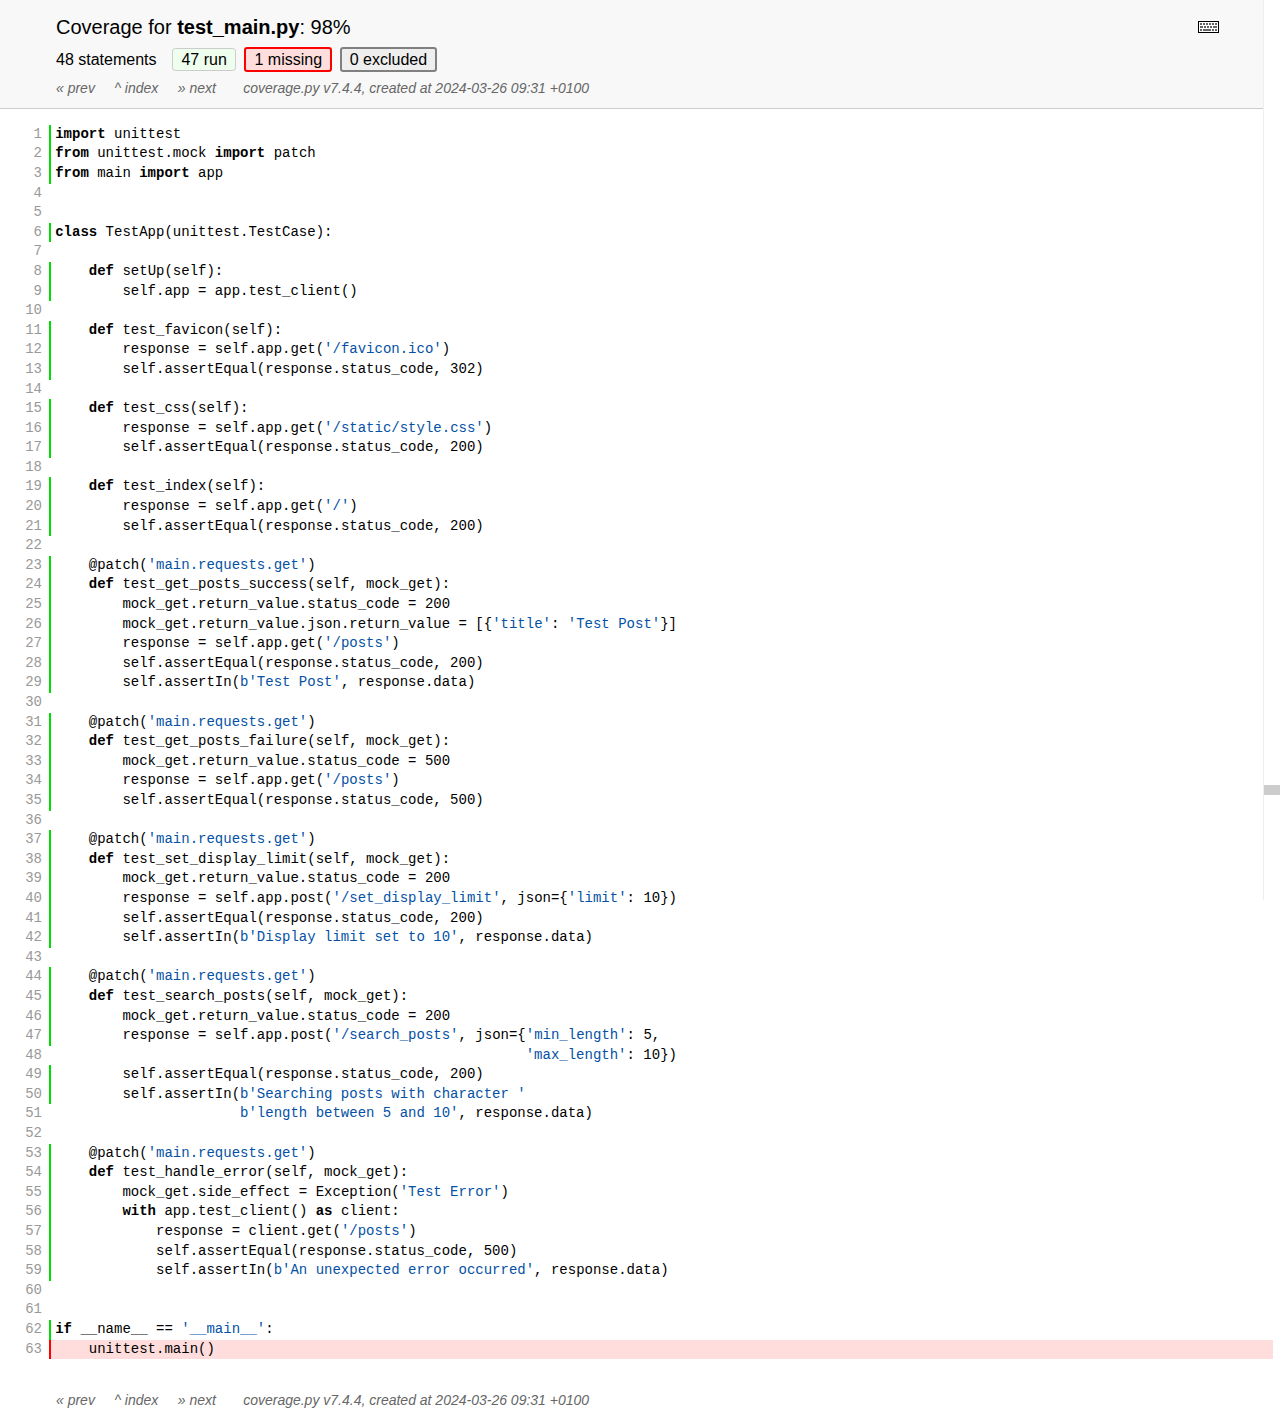
<file: htmlcov/test_main_py.html>
<!DOCTYPE html>
<html>
<head>
    <meta http-equiv="Content-Type" content="text/html; charset=utf-8">
    <title>Coverage for test_main.py: 98%</title>
    <link rel="icon" sizes="32x32" href="favicon_32.png">
    <link rel="stylesheet" href="style.css" type="text/css">
    <script type="text/javascript" src="coverage_html.js" defer></script>
</head>
<body class="pyfile">
<header>
    <div class="content">
        <h1>
            <span class="text">Coverage for </span><b>test_main.py</b>:
            <span class="pc_cov">98%</span>
        </h1>
        <aside id="help_panel_wrapper">
            <input id="help_panel_state" type="checkbox">
            <label for="help_panel_state">
                <img id="keyboard_icon" src="keybd_closed.png" alt="Show/hide keyboard shortcuts" />
            </label>
            <div id="help_panel">
                <p class="legend">Shortcuts on this page</p>
                <div class="keyhelp">
                    <p>
                        <kbd>r</kbd>
                        <kbd>m</kbd>
                        <kbd>x</kbd>
                        &nbsp; toggle line displays
                    </p>
                    <p>
                        <kbd>j</kbd>
                        <kbd>k</kbd>
                        &nbsp; next/prev highlighted chunk
                    </p>
                    <p>
                        <kbd>0</kbd> &nbsp; (zero) top of page
                    </p>
                    <p>
                        <kbd>1</kbd> &nbsp; (one) first highlighted chunk
                    </p>
                    <p>
                        <kbd>[</kbd>
                        <kbd>]</kbd>
                        &nbsp; prev/next file
                    </p>
                    <p>
                        <kbd>u</kbd> &nbsp; up to the index
                    </p>
                    <p>
                        <kbd>?</kbd> &nbsp; show/hide this help
                    </p>
                </div>
            </div>
        </aside>
        <h2>
            <span class="text">48 statements &nbsp;</span>
            <button type="button" class="run button_toggle_run" value="run" data-shortcut="r" title="Toggle lines run">47<span class="text"> run</span></button>
            <button type="button" class="mis show_mis button_toggle_mis" value="mis" data-shortcut="m" title="Toggle lines missing">1<span class="text"> missing</span></button>
            <button type="button" class="exc show_exc button_toggle_exc" value="exc" data-shortcut="x" title="Toggle lines excluded">0<span class="text"> excluded</span></button>
        </h2>
        <p class="text">
            <a id="prevFileLink" class="nav" href="main_py.html">&#xab; prev</a> &nbsp; &nbsp;
            <a id="indexLink" class="nav" href="index.html">&Hat; index</a> &nbsp; &nbsp;
            <a id="nextFileLink" class="nav" href="index.html">&#xbb; next</a>
            &nbsp; &nbsp; &nbsp;
            <a class="nav" href="https://coverage.readthedocs.io/en/7.4.4">coverage.py v7.4.4</a>,
            created at 2024-03-26 09:31 +0100
        </p>
        <aside class="hidden">
            <button type="button" class="button_next_chunk" data-shortcut="j"/>
            <button type="button" class="button_prev_chunk" data-shortcut="k"/>
            <button type="button" class="button_top_of_page" data-shortcut="0"/>
            <button type="button" class="button_first_chunk" data-shortcut="1"/>
            <button type="button" class="button_prev_file" data-shortcut="["/>
            <button type="button" class="button_next_file" data-shortcut="]"/>
            <button type="button" class="button_to_index" data-shortcut="u"/>
            <button type="button" class="button_show_hide_help" data-shortcut="?"/>
        </aside>
    </div>
</header>
<main id="source">
    <p class="run"><span class="n"><a id="t1" href="#t1">1</a></span><span class="t"><span class="key">import</span> <span class="nam">unittest</span>&nbsp;</span><span class="r"></span></p>
    <p class="run"><span class="n"><a id="t2" href="#t2">2</a></span><span class="t"><span class="key">from</span> <span class="nam">unittest</span><span class="op">.</span><span class="nam">mock</span> <span class="key">import</span> <span class="nam">patch</span>&nbsp;</span><span class="r"></span></p>
    <p class="run"><span class="n"><a id="t3" href="#t3">3</a></span><span class="t"><span class="key">from</span> <span class="nam">main</span> <span class="key">import</span> <span class="nam">app</span>&nbsp;</span><span class="r"></span></p>
    <p class="pln"><span class="n"><a id="t4" href="#t4">4</a></span><span class="t">&nbsp;</span><span class="r"></span></p>
    <p class="pln"><span class="n"><a id="t5" href="#t5">5</a></span><span class="t">&nbsp;</span><span class="r"></span></p>
    <p class="run"><span class="n"><a id="t6" href="#t6">6</a></span><span class="t"><span class="key">class</span> <span class="nam">TestApp</span><span class="op">(</span><span class="nam">unittest</span><span class="op">.</span><span class="nam">TestCase</span><span class="op">)</span><span class="op">:</span>&nbsp;</span><span class="r"></span></p>
    <p class="pln"><span class="n"><a id="t7" href="#t7">7</a></span><span class="t">&nbsp;</span><span class="r"></span></p>
    <p class="run"><span class="n"><a id="t8" href="#t8">8</a></span><span class="t">    <span class="key">def</span> <span class="nam">setUp</span><span class="op">(</span><span class="nam">self</span><span class="op">)</span><span class="op">:</span>&nbsp;</span><span class="r"></span></p>
    <p class="run"><span class="n"><a id="t9" href="#t9">9</a></span><span class="t">        <span class="nam">self</span><span class="op">.</span><span class="nam">app</span> <span class="op">=</span> <span class="nam">app</span><span class="op">.</span><span class="nam">test_client</span><span class="op">(</span><span class="op">)</span>&nbsp;</span><span class="r"></span></p>
    <p class="pln"><span class="n"><a id="t10" href="#t10">10</a></span><span class="t">&nbsp;</span><span class="r"></span></p>
    <p class="run"><span class="n"><a id="t11" href="#t11">11</a></span><span class="t">    <span class="key">def</span> <span class="nam">test_favicon</span><span class="op">(</span><span class="nam">self</span><span class="op">)</span><span class="op">:</span>&nbsp;</span><span class="r"></span></p>
    <p class="run"><span class="n"><a id="t12" href="#t12">12</a></span><span class="t">        <span class="nam">response</span> <span class="op">=</span> <span class="nam">self</span><span class="op">.</span><span class="nam">app</span><span class="op">.</span><span class="nam">get</span><span class="op">(</span><span class="str">'/favicon.ico'</span><span class="op">)</span>&nbsp;</span><span class="r"></span></p>
    <p class="run"><span class="n"><a id="t13" href="#t13">13</a></span><span class="t">        <span class="nam">self</span><span class="op">.</span><span class="nam">assertEqual</span><span class="op">(</span><span class="nam">response</span><span class="op">.</span><span class="nam">status_code</span><span class="op">,</span> <span class="num">302</span><span class="op">)</span>&nbsp;</span><span class="r"></span></p>
    <p class="pln"><span class="n"><a id="t14" href="#t14">14</a></span><span class="t">&nbsp;</span><span class="r"></span></p>
    <p class="run"><span class="n"><a id="t15" href="#t15">15</a></span><span class="t">    <span class="key">def</span> <span class="nam">test_css</span><span class="op">(</span><span class="nam">self</span><span class="op">)</span><span class="op">:</span>&nbsp;</span><span class="r"></span></p>
    <p class="run"><span class="n"><a id="t16" href="#t16">16</a></span><span class="t">        <span class="nam">response</span> <span class="op">=</span> <span class="nam">self</span><span class="op">.</span><span class="nam">app</span><span class="op">.</span><span class="nam">get</span><span class="op">(</span><span class="str">'/static/style.css'</span><span class="op">)</span>&nbsp;</span><span class="r"></span></p>
    <p class="run"><span class="n"><a id="t17" href="#t17">17</a></span><span class="t">        <span class="nam">self</span><span class="op">.</span><span class="nam">assertEqual</span><span class="op">(</span><span class="nam">response</span><span class="op">.</span><span class="nam">status_code</span><span class="op">,</span> <span class="num">200</span><span class="op">)</span>&nbsp;</span><span class="r"></span></p>
    <p class="pln"><span class="n"><a id="t18" href="#t18">18</a></span><span class="t">&nbsp;</span><span class="r"></span></p>
    <p class="run"><span class="n"><a id="t19" href="#t19">19</a></span><span class="t">    <span class="key">def</span> <span class="nam">test_index</span><span class="op">(</span><span class="nam">self</span><span class="op">)</span><span class="op">:</span>&nbsp;</span><span class="r"></span></p>
    <p class="run"><span class="n"><a id="t20" href="#t20">20</a></span><span class="t">        <span class="nam">response</span> <span class="op">=</span> <span class="nam">self</span><span class="op">.</span><span class="nam">app</span><span class="op">.</span><span class="nam">get</span><span class="op">(</span><span class="str">'/'</span><span class="op">)</span>&nbsp;</span><span class="r"></span></p>
    <p class="run"><span class="n"><a id="t21" href="#t21">21</a></span><span class="t">        <span class="nam">self</span><span class="op">.</span><span class="nam">assertEqual</span><span class="op">(</span><span class="nam">response</span><span class="op">.</span><span class="nam">status_code</span><span class="op">,</span> <span class="num">200</span><span class="op">)</span>&nbsp;</span><span class="r"></span></p>
    <p class="pln"><span class="n"><a id="t22" href="#t22">22</a></span><span class="t">&nbsp;</span><span class="r"></span></p>
    <p class="run"><span class="n"><a id="t23" href="#t23">23</a></span><span class="t">    <span class="op">@</span><span class="nam">patch</span><span class="op">(</span><span class="str">'main.requests.get'</span><span class="op">)</span>&nbsp;</span><span class="r"></span></p>
    <p class="run"><span class="n"><a id="t24" href="#t24">24</a></span><span class="t">    <span class="key">def</span> <span class="nam">test_get_posts_success</span><span class="op">(</span><span class="nam">self</span><span class="op">,</span> <span class="nam">mock_get</span><span class="op">)</span><span class="op">:</span>&nbsp;</span><span class="r"></span></p>
    <p class="run"><span class="n"><a id="t25" href="#t25">25</a></span><span class="t">        <span class="nam">mock_get</span><span class="op">.</span><span class="nam">return_value</span><span class="op">.</span><span class="nam">status_code</span> <span class="op">=</span> <span class="num">200</span>&nbsp;</span><span class="r"></span></p>
    <p class="run"><span class="n"><a id="t26" href="#t26">26</a></span><span class="t">        <span class="nam">mock_get</span><span class="op">.</span><span class="nam">return_value</span><span class="op">.</span><span class="nam">json</span><span class="op">.</span><span class="nam">return_value</span> <span class="op">=</span> <span class="op">[</span><span class="op">{</span><span class="str">'title'</span><span class="op">:</span> <span class="str">'Test Post'</span><span class="op">}</span><span class="op">]</span>&nbsp;</span><span class="r"></span></p>
    <p class="run"><span class="n"><a id="t27" href="#t27">27</a></span><span class="t">        <span class="nam">response</span> <span class="op">=</span> <span class="nam">self</span><span class="op">.</span><span class="nam">app</span><span class="op">.</span><span class="nam">get</span><span class="op">(</span><span class="str">'/posts'</span><span class="op">)</span>&nbsp;</span><span class="r"></span></p>
    <p class="run"><span class="n"><a id="t28" href="#t28">28</a></span><span class="t">        <span class="nam">self</span><span class="op">.</span><span class="nam">assertEqual</span><span class="op">(</span><span class="nam">response</span><span class="op">.</span><span class="nam">status_code</span><span class="op">,</span> <span class="num">200</span><span class="op">)</span>&nbsp;</span><span class="r"></span></p>
    <p class="run"><span class="n"><a id="t29" href="#t29">29</a></span><span class="t">        <span class="nam">self</span><span class="op">.</span><span class="nam">assertIn</span><span class="op">(</span><span class="str">b'Test Post'</span><span class="op">,</span> <span class="nam">response</span><span class="op">.</span><span class="nam">data</span><span class="op">)</span>&nbsp;</span><span class="r"></span></p>
    <p class="pln"><span class="n"><a id="t30" href="#t30">30</a></span><span class="t">&nbsp;</span><span class="r"></span></p>
    <p class="run"><span class="n"><a id="t31" href="#t31">31</a></span><span class="t">    <span class="op">@</span><span class="nam">patch</span><span class="op">(</span><span class="str">'main.requests.get'</span><span class="op">)</span>&nbsp;</span><span class="r"></span></p>
    <p class="run"><span class="n"><a id="t32" href="#t32">32</a></span><span class="t">    <span class="key">def</span> <span class="nam">test_get_posts_failure</span><span class="op">(</span><span class="nam">self</span><span class="op">,</span> <span class="nam">mock_get</span><span class="op">)</span><span class="op">:</span>&nbsp;</span><span class="r"></span></p>
    <p class="run"><span class="n"><a id="t33" href="#t33">33</a></span><span class="t">        <span class="nam">mock_get</span><span class="op">.</span><span class="nam">return_value</span><span class="op">.</span><span class="nam">status_code</span> <span class="op">=</span> <span class="num">500</span>&nbsp;</span><span class="r"></span></p>
    <p class="run"><span class="n"><a id="t34" href="#t34">34</a></span><span class="t">        <span class="nam">response</span> <span class="op">=</span> <span class="nam">self</span><span class="op">.</span><span class="nam">app</span><span class="op">.</span><span class="nam">get</span><span class="op">(</span><span class="str">'/posts'</span><span class="op">)</span>&nbsp;</span><span class="r"></span></p>
    <p class="run"><span class="n"><a id="t35" href="#t35">35</a></span><span class="t">        <span class="nam">self</span><span class="op">.</span><span class="nam">assertEqual</span><span class="op">(</span><span class="nam">response</span><span class="op">.</span><span class="nam">status_code</span><span class="op">,</span> <span class="num">500</span><span class="op">)</span>&nbsp;</span><span class="r"></span></p>
    <p class="pln"><span class="n"><a id="t36" href="#t36">36</a></span><span class="t">&nbsp;</span><span class="r"></span></p>
    <p class="run"><span class="n"><a id="t37" href="#t37">37</a></span><span class="t">    <span class="op">@</span><span class="nam">patch</span><span class="op">(</span><span class="str">'main.requests.get'</span><span class="op">)</span>&nbsp;</span><span class="r"></span></p>
    <p class="run"><span class="n"><a id="t38" href="#t38">38</a></span><span class="t">    <span class="key">def</span> <span class="nam">test_set_display_limit</span><span class="op">(</span><span class="nam">self</span><span class="op">,</span> <span class="nam">mock_get</span><span class="op">)</span><span class="op">:</span>&nbsp;</span><span class="r"></span></p>
    <p class="run"><span class="n"><a id="t39" href="#t39">39</a></span><span class="t">        <span class="nam">mock_get</span><span class="op">.</span><span class="nam">return_value</span><span class="op">.</span><span class="nam">status_code</span> <span class="op">=</span> <span class="num">200</span>&nbsp;</span><span class="r"></span></p>
    <p class="run"><span class="n"><a id="t40" href="#t40">40</a></span><span class="t">        <span class="nam">response</span> <span class="op">=</span> <span class="nam">self</span><span class="op">.</span><span class="nam">app</span><span class="op">.</span><span class="nam">post</span><span class="op">(</span><span class="str">'/set_display_limit'</span><span class="op">,</span> <span class="nam">json</span><span class="op">=</span><span class="op">{</span><span class="str">'limit'</span><span class="op">:</span> <span class="num">10</span><span class="op">}</span><span class="op">)</span>&nbsp;</span><span class="r"></span></p>
    <p class="run"><span class="n"><a id="t41" href="#t41">41</a></span><span class="t">        <span class="nam">self</span><span class="op">.</span><span class="nam">assertEqual</span><span class="op">(</span><span class="nam">response</span><span class="op">.</span><span class="nam">status_code</span><span class="op">,</span> <span class="num">200</span><span class="op">)</span>&nbsp;</span><span class="r"></span></p>
    <p class="run"><span class="n"><a id="t42" href="#t42">42</a></span><span class="t">        <span class="nam">self</span><span class="op">.</span><span class="nam">assertIn</span><span class="op">(</span><span class="str">b'Display limit set to 10'</span><span class="op">,</span> <span class="nam">response</span><span class="op">.</span><span class="nam">data</span><span class="op">)</span>&nbsp;</span><span class="r"></span></p>
    <p class="pln"><span class="n"><a id="t43" href="#t43">43</a></span><span class="t">&nbsp;</span><span class="r"></span></p>
    <p class="run"><span class="n"><a id="t44" href="#t44">44</a></span><span class="t">    <span class="op">@</span><span class="nam">patch</span><span class="op">(</span><span class="str">'main.requests.get'</span><span class="op">)</span>&nbsp;</span><span class="r"></span></p>
    <p class="run"><span class="n"><a id="t45" href="#t45">45</a></span><span class="t">    <span class="key">def</span> <span class="nam">test_search_posts</span><span class="op">(</span><span class="nam">self</span><span class="op">,</span> <span class="nam">mock_get</span><span class="op">)</span><span class="op">:</span>&nbsp;</span><span class="r"></span></p>
    <p class="run"><span class="n"><a id="t46" href="#t46">46</a></span><span class="t">        <span class="nam">mock_get</span><span class="op">.</span><span class="nam">return_value</span><span class="op">.</span><span class="nam">status_code</span> <span class="op">=</span> <span class="num">200</span>&nbsp;</span><span class="r"></span></p>
    <p class="run"><span class="n"><a id="t47" href="#t47">47</a></span><span class="t">        <span class="nam">response</span> <span class="op">=</span> <span class="nam">self</span><span class="op">.</span><span class="nam">app</span><span class="op">.</span><span class="nam">post</span><span class="op">(</span><span class="str">'/search_posts'</span><span class="op">,</span> <span class="nam">json</span><span class="op">=</span><span class="op">{</span><span class="str">'min_length'</span><span class="op">:</span> <span class="num">5</span><span class="op">,</span>&nbsp;</span><span class="r"></span></p>
    <p class="pln"><span class="n"><a id="t48" href="#t48">48</a></span><span class="t">                                                        <span class="str">'max_length'</span><span class="op">:</span> <span class="num">10</span><span class="op">}</span><span class="op">)</span>&nbsp;</span><span class="r"></span></p>
    <p class="run"><span class="n"><a id="t49" href="#t49">49</a></span><span class="t">        <span class="nam">self</span><span class="op">.</span><span class="nam">assertEqual</span><span class="op">(</span><span class="nam">response</span><span class="op">.</span><span class="nam">status_code</span><span class="op">,</span> <span class="num">200</span><span class="op">)</span>&nbsp;</span><span class="r"></span></p>
    <p class="run"><span class="n"><a id="t50" href="#t50">50</a></span><span class="t">        <span class="nam">self</span><span class="op">.</span><span class="nam">assertIn</span><span class="op">(</span><span class="str">b'Searching posts with character '</span>&nbsp;</span><span class="r"></span></p>
    <p class="pln"><span class="n"><a id="t51" href="#t51">51</a></span><span class="t">                      <span class="str">b'length between 5 and 10'</span><span class="op">,</span> <span class="nam">response</span><span class="op">.</span><span class="nam">data</span><span class="op">)</span>&nbsp;</span><span class="r"></span></p>
    <p class="pln"><span class="n"><a id="t52" href="#t52">52</a></span><span class="t">&nbsp;</span><span class="r"></span></p>
    <p class="run"><span class="n"><a id="t53" href="#t53">53</a></span><span class="t">    <span class="op">@</span><span class="nam">patch</span><span class="op">(</span><span class="str">'main.requests.get'</span><span class="op">)</span>&nbsp;</span><span class="r"></span></p>
    <p class="run"><span class="n"><a id="t54" href="#t54">54</a></span><span class="t">    <span class="key">def</span> <span class="nam">test_handle_error</span><span class="op">(</span><span class="nam">self</span><span class="op">,</span> <span class="nam">mock_get</span><span class="op">)</span><span class="op">:</span>&nbsp;</span><span class="r"></span></p>
    <p class="run"><span class="n"><a id="t55" href="#t55">55</a></span><span class="t">        <span class="nam">mock_get</span><span class="op">.</span><span class="nam">side_effect</span> <span class="op">=</span> <span class="nam">Exception</span><span class="op">(</span><span class="str">'Test Error'</span><span class="op">)</span>&nbsp;</span><span class="r"></span></p>
    <p class="run"><span class="n"><a id="t56" href="#t56">56</a></span><span class="t">        <span class="key">with</span> <span class="nam">app</span><span class="op">.</span><span class="nam">test_client</span><span class="op">(</span><span class="op">)</span> <span class="key">as</span> <span class="nam">client</span><span class="op">:</span>&nbsp;</span><span class="r"></span></p>
    <p class="run"><span class="n"><a id="t57" href="#t57">57</a></span><span class="t">            <span class="nam">response</span> <span class="op">=</span> <span class="nam">client</span><span class="op">.</span><span class="nam">get</span><span class="op">(</span><span class="str">'/posts'</span><span class="op">)</span>&nbsp;</span><span class="r"></span></p>
    <p class="run"><span class="n"><a id="t58" href="#t58">58</a></span><span class="t">            <span class="nam">self</span><span class="op">.</span><span class="nam">assertEqual</span><span class="op">(</span><span class="nam">response</span><span class="op">.</span><span class="nam">status_code</span><span class="op">,</span> <span class="num">500</span><span class="op">)</span>&nbsp;</span><span class="r"></span></p>
    <p class="run"><span class="n"><a id="t59" href="#t59">59</a></span><span class="t">            <span class="nam">self</span><span class="op">.</span><span class="nam">assertIn</span><span class="op">(</span><span class="str">b'An unexpected error occurred'</span><span class="op">,</span> <span class="nam">response</span><span class="op">.</span><span class="nam">data</span><span class="op">)</span>&nbsp;</span><span class="r"></span></p>
    <p class="pln"><span class="n"><a id="t60" href="#t60">60</a></span><span class="t">&nbsp;</span><span class="r"></span></p>
    <p class="pln"><span class="n"><a id="t61" href="#t61">61</a></span><span class="t">&nbsp;</span><span class="r"></span></p>
    <p class="run"><span class="n"><a id="t62" href="#t62">62</a></span><span class="t"><span class="key">if</span> <span class="nam">__name__</span> <span class="op">==</span> <span class="str">'__main__'</span><span class="op">:</span>&nbsp;</span><span class="r"></span></p>
    <p class="mis show_mis"><span class="n"><a id="t63" href="#t63">63</a></span><span class="t">    <span class="nam">unittest</span><span class="op">.</span><span class="nam">main</span><span class="op">(</span><span class="op">)</span>&nbsp;</span><span class="r"></span></p>
</main>
<footer>
    <div class="content">
        <p>
            <a id="prevFileLink" class="nav" href="main_py.html">&#xab; prev</a> &nbsp; &nbsp;
            <a id="indexLink" class="nav" href="index.html">&Hat; index</a> &nbsp; &nbsp;
            <a id="nextFileLink" class="nav" href="index.html">&#xbb; next</a>
            &nbsp; &nbsp; &nbsp;
            <a class="nav" href="https://coverage.readthedocs.io/en/7.4.4">coverage.py v7.4.4</a>,
            created at 2024-03-26 09:31 +0100
        </p>
    </div>
</footer>
</body>
</html>
</file>
<file: htmlcov/style.css>
@charset "UTF-8";
/* Licensed under the Apache License: http://www.apache.org/licenses/LICENSE-2.0 */
/* For details: https://github.com/nedbat/coveragepy/blob/master/NOTICE.txt */
/* Don't edit this .css file. Edit the .scss file instead! */
html, body, h1, h2, h3, p, table, td, th { margin: 0; padding: 0; border: 0; font-weight: inherit; font-style: inherit; font-size: 100%; font-family: inherit; vertical-align: baseline; }

body { font-family: -apple-system, BlinkMacSystemFont, "Segoe UI", Roboto, Ubuntu, Cantarell, "Helvetica Neue", sans-serif; font-size: 1em; background: #fff; color: #000; }

@media (prefers-color-scheme: dark) { body { background: #1e1e1e; } }

@media (prefers-color-scheme: dark) { body { color: #eee; } }

html > body { font-size: 16px; }

a:active, a:focus { outline: 2px dashed #007acc; }

p { font-size: .875em; line-height: 1.4em; }

table { border-collapse: collapse; }

td { vertical-align: top; }

table tr.hidden { display: none !important; }

p#no_rows { display: none; font-size: 1.2em; }

a.nav { text-decoration: none; color: inherit; }

a.nav:hover { text-decoration: underline; color: inherit; }

.hidden { display: none; }

header { background: #f8f8f8; width: 100%; z-index: 2; border-bottom: 1px solid #ccc; }

@media (prefers-color-scheme: dark) { header { background: black; } }

@media (prefers-color-scheme: dark) { header { border-color: #333; } }

header .content { padding: 1rem 3.5rem; }

header h2 { margin-top: .5em; font-size: 1em; }

header p.text { margin: .5em 0 -.5em; color: #666; font-style: italic; }

@media (prefers-color-scheme: dark) { header p.text { color: #aaa; } }

header.sticky { position: fixed; left: 0; right: 0; height: 2.5em; }

header.sticky .text { display: none; }

header.sticky h1, header.sticky h2 { font-size: 1em; margin-top: 0; display: inline-block; }

header.sticky .content { padding: 0.5rem 3.5rem; }

header.sticky .content p { font-size: 1em; }

header.sticky ~ #source { padding-top: 6.5em; }

main { position: relative; z-index: 1; }

footer { margin: 1rem 3.5rem; }

footer .content { padding: 0; color: #666; font-style: italic; }

@media (prefers-color-scheme: dark) { footer .content { color: #aaa; } }

#index { margin: 1rem 0 0 3.5rem; }

h1 { font-size: 1.25em; display: inline-block; }

#filter_container { float: right; margin: 0 2em 0 0; }

#filter_container input { width: 10em; padding: 0.2em 0.5em; border: 2px solid #ccc; background: #fff; color: #000; }

@media (prefers-color-scheme: dark) { #filter_container input { border-color: #444; } }

@media (prefers-color-scheme: dark) { #filter_container input { background: #1e1e1e; } }

@media (prefers-color-scheme: dark) { #filter_container input { color: #eee; } }

#filter_container input:focus { border-color: #007acc; }

header button { font-family: inherit; font-size: inherit; border: 1px solid; border-radius: .2em; color: inherit; padding: .1em .5em; margin: 1px calc(.1em + 1px); cursor: pointer; border-color: #ccc; }

@media (prefers-color-scheme: dark) { header button { border-color: #444; } }

header button:active, header button:focus { outline: 2px dashed #007acc; }

header button.run { background: #eeffee; }

@media (prefers-color-scheme: dark) { header button.run { background: #373d29; } }

header button.run.show_run { background: #dfd; border: 2px solid #00dd00; margin: 0 .1em; }

@media (prefers-color-scheme: dark) { header button.run.show_run { background: #373d29; } }

header button.mis { background: #ffeeee; }

@media (prefers-color-scheme: dark) { header button.mis { background: #4b1818; } }

header button.mis.show_mis { background: #fdd; border: 2px solid #ff0000; margin: 0 .1em; }

@media (prefers-color-scheme: dark) { header button.mis.show_mis { background: #4b1818; } }

header button.exc { background: #f7f7f7; }

@media (prefers-color-scheme: dark) { header button.exc { background: #333; } }

header button.exc.show_exc { background: #eee; border: 2px solid #808080; margin: 0 .1em; }

@media (prefers-color-scheme: dark) { header button.exc.show_exc { background: #333; } }

header button.par { background: #ffffd5; }

@media (prefers-color-scheme: dark) { header button.par { background: #650; } }

header button.par.show_par { background: #ffa; border: 2px solid #bbbb00; margin: 0 .1em; }

@media (prefers-color-scheme: dark) { header button.par.show_par { background: #650; } }

#help_panel, #source p .annotate.long { display: none; position: absolute; z-index: 999; background: #ffffcc; border: 1px solid #888; border-radius: .2em; color: #333; padding: .25em .5em; }

#source p .annotate.long { white-space: normal; float: right; top: 1.75em; right: 1em; height: auto; }

#help_panel_wrapper { float: right; position: relative; }

#keyboard_icon { margin: 5px; }

#help_panel_state { display: none; }

#help_panel { top: 25px; right: 0; padding: .75em; border: 1px solid #883; color: #333; }

#help_panel .keyhelp p { margin-top: .75em; }

#help_panel .legend { font-style: italic; margin-bottom: 1em; }

.indexfile #help_panel { width: 25em; }

.pyfile #help_panel { width: 18em; }

#help_panel_state:checked ~ #help_panel { display: block; }

kbd { border: 1px solid black; border-color: #888 #333 #333 #888; padding: .1em .35em; font-family: SFMono-Regular, Menlo, Monaco, Consolas, monospace; font-weight: bold; background: #eee; border-radius: 3px; }

#source { padding: 1em 0 1em 3.5rem; font-family: SFMono-Regular, Menlo, Monaco, Consolas, monospace; }

#source p { position: relative; white-space: pre; }

#source p * { box-sizing: border-box; }

#source p .n { float: left; text-align: right; width: 3.5rem; box-sizing: border-box; margin-left: -3.5rem; padding-right: 1em; color: #999; user-select: none; }

@media (prefers-color-scheme: dark) { #source p .n { color: #777; } }

#source p .n.highlight { background: #ffdd00; }

#source p .n a { scroll-margin-top: 6em; text-decoration: none; color: #999; }

@media (prefers-color-scheme: dark) { #source p .n a { color: #777; } }

#source p .n a:hover { text-decoration: underline; color: #999; }

@media (prefers-color-scheme: dark) { #source p .n a:hover { color: #777; } }

#source p .t { display: inline-block; width: 100%; box-sizing: border-box; margin-left: -.5em; padding-left: 0.3em; border-left: 0.2em solid #fff; }

@media (prefers-color-scheme: dark) { #source p .t { border-color: #1e1e1e; } }

#source p .t:hover { background: #f2f2f2; }

@media (prefers-color-scheme: dark) { #source p .t:hover { background: #282828; } }

#source p .t:hover ~ .r .annotate.long { display: block; }

#source p .t .com { color: #008000; font-style: italic; line-height: 1px; }

@media (prefers-color-scheme: dark) { #source p .t .com { color: #6a9955; } }

#source p .t .key { font-weight: bold; line-height: 1px; }

#source p .t .str { color: #0451a5; }

@media (prefers-color-scheme: dark) { #source p .t .str { color: #9cdcfe; } }

#source p.mis .t { border-left: 0.2em solid #ff0000; }

#source p.mis.show_mis .t { background: #fdd; }

@media (prefers-color-scheme: dark) { #source p.mis.show_mis .t { background: #4b1818; } }

#source p.mis.show_mis .t:hover { background: #f2d2d2; }

@media (prefers-color-scheme: dark) { #source p.mis.show_mis .t:hover { background: #532323; } }

#source p.run .t { border-left: 0.2em solid #00dd00; }

#source p.run.show_run .t { background: #dfd; }

@media (prefers-color-scheme: dark) { #source p.run.show_run .t { background: #373d29; } }

#source p.run.show_run .t:hover { background: #d2f2d2; }

@media (prefers-color-scheme: dark) { #source p.run.show_run .t:hover { background: #404633; } }

#source p.exc .t { border-left: 0.2em solid #808080; }

#source p.exc.show_exc .t { background: #eee; }

@media (prefers-color-scheme: dark) { #source p.exc.show_exc .t { background: #333; } }

#source p.exc.show_exc .t:hover { background: #e2e2e2; }

@media (prefers-color-scheme: dark) { #source p.exc.show_exc .t:hover { background: #3c3c3c; } }

#source p.par .t { border-left: 0.2em solid #bbbb00; }

#source p.par.show_par .t { background: #ffa; }

@media (prefers-color-scheme: dark) { #source p.par.show_par .t { background: #650; } }

#source p.par.show_par .t:hover { background: #f2f2a2; }

@media (prefers-color-scheme: dark) { #source p.par.show_par .t:hover { background: #6d5d0c; } }

#source p .r { position: absolute; top: 0; right: 2.5em; font-family: -apple-system, BlinkMacSystemFont, "Segoe UI", Roboto, Ubuntu, Cantarell, "Helvetica Neue", sans-serif; }

#source p .annotate { font-family: -apple-system, BlinkMacSystemFont, "Segoe UI", Roboto, Ubuntu, Cantarell, "Helvetica Neue", sans-serif; color: #666; padding-right: .5em; }

@media (prefers-color-scheme: dark) { #source p .annotate { color: #ddd; } }

#source p .annotate.short:hover ~ .long { display: block; }

#source p .annotate.long { width: 30em; right: 2.5em; }

#source p input { display: none; }

#source p input ~ .r label.ctx { cursor: pointer; border-radius: .25em; }

#source p input ~ .r label.ctx::before { content: "▶ "; }

#source p input ~ .r label.ctx:hover { background: #e8f4ff; color: #666; }

@media (prefers-color-scheme: dark) { #source p input ~ .r label.ctx:hover { background: #0f3a42; } }

@media (prefers-color-scheme: dark) { #source p input ~ .r label.ctx:hover { color: #aaa; } }

#source p input:checked ~ .r label.ctx { background: #d0e8ff; color: #666; border-radius: .75em .75em 0 0; padding: 0 .5em; margin: -.25em 0; }

@media (prefers-color-scheme: dark) { #source p input:checked ~ .r label.ctx { background: #056; } }

@media (prefers-color-scheme: dark) { #source p input:checked ~ .r label.ctx { color: #aaa; } }

#source p input:checked ~ .r label.ctx::before { content: "▼ "; }

#source p input:checked ~ .ctxs { padding: .25em .5em; overflow-y: scroll; max-height: 10.5em; }

#source p label.ctx { color: #999; display: inline-block; padding: 0 .5em; font-size: .8333em; }

@media (prefers-color-scheme: dark) { #source p label.ctx { color: #777; } }

#source p .ctxs { display: block; max-height: 0; overflow-y: hidden; transition: all .2s; padding: 0 .5em; font-family: -apple-system, BlinkMacSystemFont, "Segoe UI", Roboto, Ubuntu, Cantarell, "Helvetica Neue", sans-serif; white-space: nowrap; background: #d0e8ff; border-radius: .25em; margin-right: 1.75em; text-align: right; }

@media (prefers-color-scheme: dark) { #source p .ctxs { background: #056; } }

#index { font-family: SFMono-Regular, Menlo, Monaco, Consolas, monospace; font-size: 0.875em; }

#index table.index { margin-left: -.5em; }

#index td, #index th { text-align: right; width: 5em; padding: .25em .5em; border-bottom: 1px solid #eee; }

@media (prefers-color-scheme: dark) { #index td, #index th { border-color: #333; } }

#index td.name, #index th.name { text-align: left; width: auto; }

#index th { font-style: italic; color: #333; cursor: pointer; }

@media (prefers-color-scheme: dark) { #index th { color: #ddd; } }

#index th:hover { background: #eee; }

@media (prefers-color-scheme: dark) { #index th:hover { background: #333; } }

#index th[aria-sort="ascending"], #index th[aria-sort="descending"] { white-space: nowrap; background: #eee; padding-left: .5em; }

@media (prefers-color-scheme: dark) { #index th[aria-sort="ascending"], #index th[aria-sort="descending"] { background: #333; } }

#index th[aria-sort="ascending"]::after { font-family: sans-serif; content: " ↑"; }

#index th[aria-sort="descending"]::after { font-family: sans-serif; content: " ↓"; }

#index td.name a { text-decoration: none; color: inherit; }

#index tr.total td, #index tr.total_dynamic td { font-weight: bold; border-top: 1px solid #ccc; border-bottom: none; }

#index tr.file:hover { background: #eee; }

@media (prefers-color-scheme: dark) { #index tr.file:hover { background: #333; } }

#index tr.file:hover td.name { text-decoration: underline; color: inherit; }

#scroll_marker { position: fixed; z-index: 3; right: 0; top: 0; width: 16px; height: 100%; background: #fff; border-left: 1px solid #eee; will-change: transform; }

@media (prefers-color-scheme: dark) { #scroll_marker { background: #1e1e1e; } }

@media (prefers-color-scheme: dark) { #scroll_marker { border-color: #333; } }

#scroll_marker .marker { background: #ccc; position: absolute; min-height: 3px; width: 100%; }

@media (prefers-color-scheme: dark) { #scroll_marker .marker { background: #444; } }
</file>
